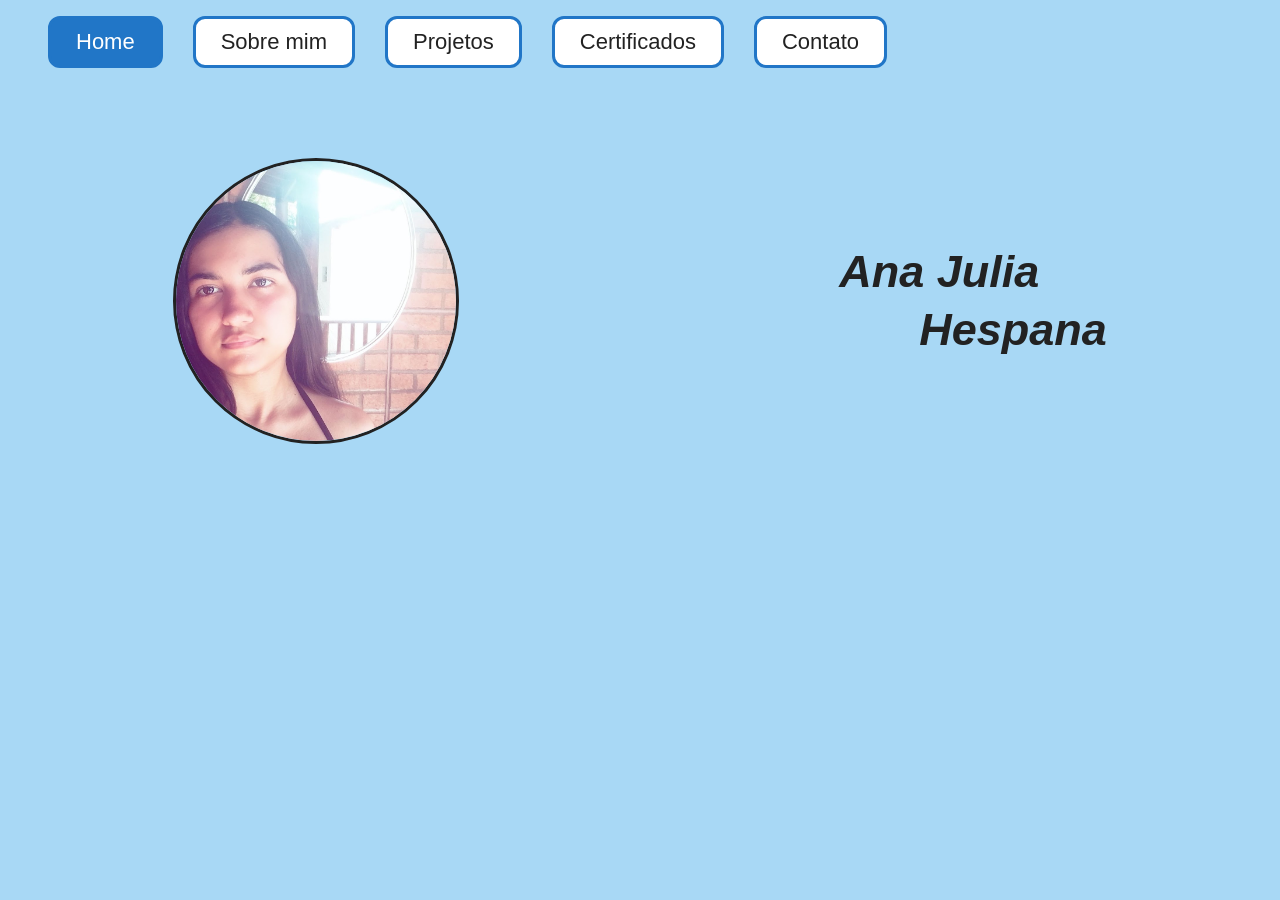
<file: index.html>
<!DOCTYPE html>
<html lang="pt-br">
<head>
    <meta charset="UTF-8">
    <meta name="viewport" content="width=device-width, initial-scale=1.0">
    <title>Portfolio</title>
 <link rel="stylesheet" href="style.css">
 
</head>
<body>
    <nav>
        <ul>
            <li><a href="index.html" class="ativo">Home</a></li>
            <li><a href="sobre.html">Sobre mim</a></li>
            <li><a href="projetos.html">Projetos</a></li>
            <li><a href="certificados.html">Certificados</a></li>
            <li><a href="contato.html">Contato</a></li>
        </ul>
    </nav>
</header>
<main class="home">
    <div class="foto">
          <img src="minhafto.jpg" class="Foto">
    </div>
    <div class="nome">
                <h1>
                    Ana Julia<br>
                    <span>Hespana</span>
                </h1>
            </div>


</main>


    
</body>
</html>
</file>
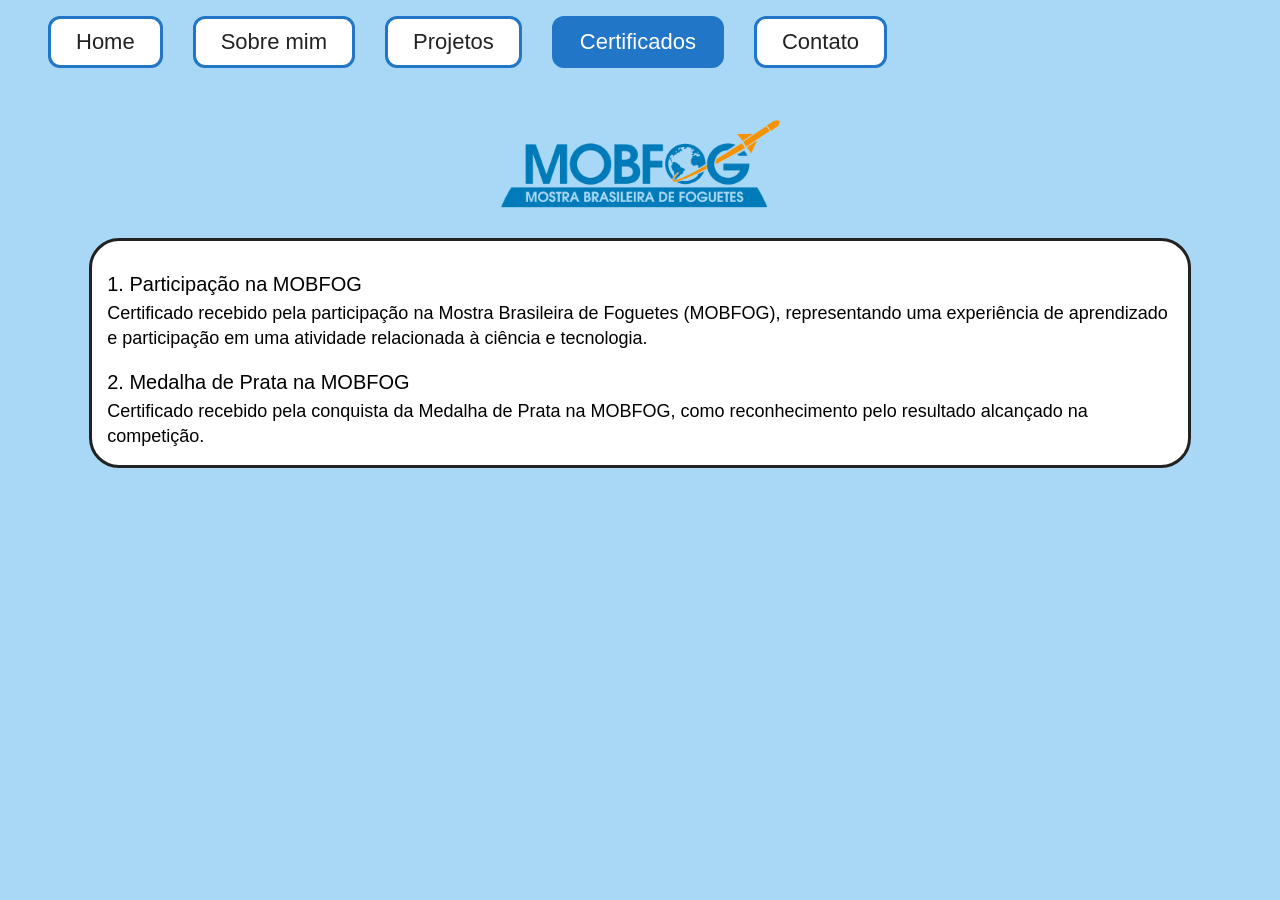
<file: certificados.html>
<!DOCTYPE html>
<html lang="pt-br">
<head>
    <meta charset="UTF-8">
    <meta name="viewport" content="width=device-width, initial-scale=1.0">
    <title>Portfolio</title>
 <link rel="stylesheet" href="style.css">
 
</head>
<body>
    <nav>
        <ul>
            <li><a href="index.html">Home</a></li>
            <li><a href= "sobre.html">Sobre mim</a></li>
            <li><a href="projetos.html">Projetos</a></li>
            <li><a href="certificados.html" class="ativo">Certificados</a></li>
            <li><a href="contato.html">Contato</a></li>
        </ul>
    </nav>
     </header>
        <main class="certificados">

            <img
                src="mobfog.png"
                alt="Logo da MOBFOG"
                class="logo-mobfog"
            >

            <div class="lista-certificados">

                <div class="certificado">

                    <h2>1. Participação na MOBFOG</h2>

                    <p>
                        Certificado recebido pela participação na
                        Mostra Brasileira de Foguetes (MOBFOG),
                        representando uma experiência de aprendizado
                        e participação em uma atividade relacionada
                        à ciência e tecnologia.
                    </p>

                </div>

                <div class="certificado">

                    <h2>2. Medalha de Prata na MOBFOG</h2>

                    <p>
                        Certificado recebido pela conquista da
                        Medalha de Prata na MOBFOG, como
                        reconhecimento pelo resultado alcançado
                        na competição.
                    </p>

                </div>

            </div>

        </main>

    </div>

</body>

</html>
</file>
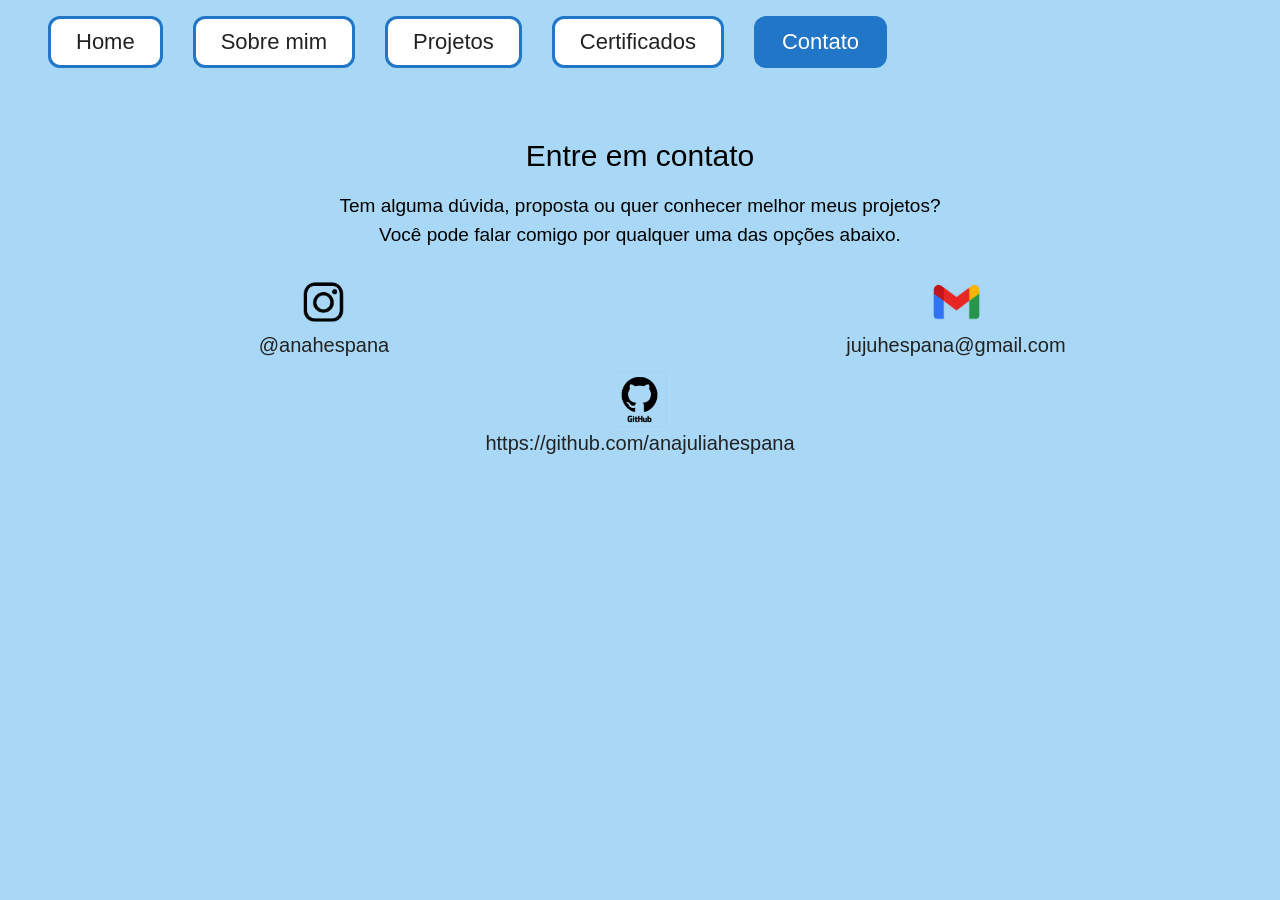
<file: contato.html>
<!DOCTYPE html>
<html lang="pt-br">
<head>
    <meta charset="UTF-8">
    <meta name="viewport" content="width=device-width, initial-scale=1.0">
    <title>Portfolio</title>
 <link rel="stylesheet" href="style.css">
 
</head>
<body>
    <nav>
        <ul>
            <li><a href="index.html">Home</a></li>
            <li><a href= "sobre.html">Sobre mim</a></li>
            <li><a href="projetos.html">Projetos</a></li>
            <li><a href="certificados.html">Certificados</a></li>
            <li><a href="contato.html" class="ativo">Contato</a></li>
        </ul>
    </nav>
     </header>
        <main class="contato">

            <h1>Entre em contato</h1>

            <p class="contato-intro">
                Tem alguma dúvida, proposta ou quer conhecer melhor meus projetos?
                <br>
                Você pode falar comigo por qualquer uma das opções abaixo.
            </p>

            <div class="contatos">
                <a href="https://www.instagram.com/anahespana/"
                   target="_blank"
                   class="contato-item">

                    <img
                        class="icone-contato"
                        src="instagram.png"
                        alt="Instagram">

                    <p>@anahespana</p>

                </a>

                <a href="jjuheespana@gmail.com"
                   class="contato-item">

                    <img
                        class="icone-contato"
                        src="gmail.png"
                        alt="Gmail">

                    <p>jujuhespana@gmail.com</p>

                </a>

                <a href="https://github.com/anajuliahespana"
                   target="_blank"
                   class="contato-item github">

                    <img
                        class="icone-contato"
                        src="github.png"
                        alt="GitHub">

                    <p>https://github.com/anajuliahespana</p>

                </a>

            </div>

        </main>

    </div>
</file>
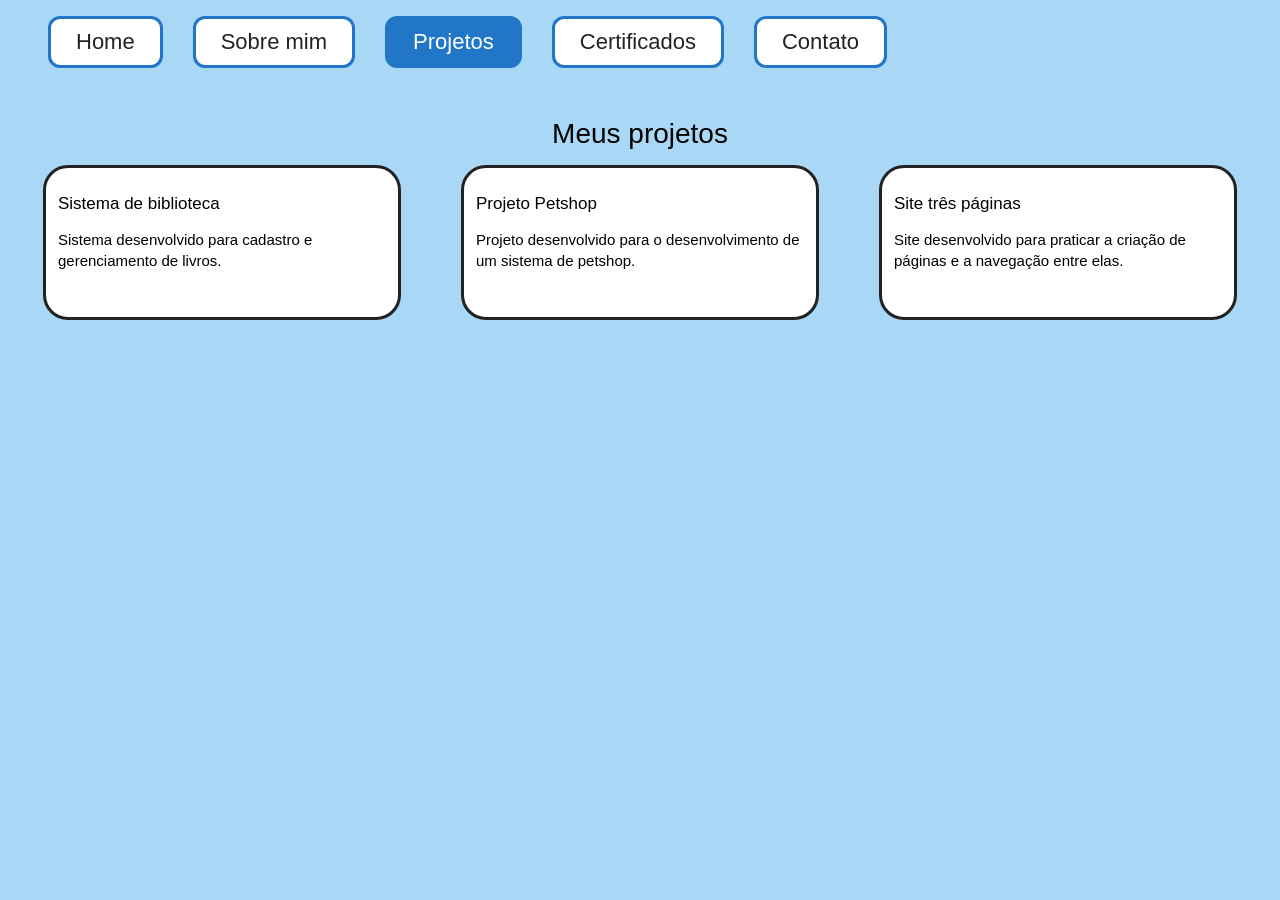
<file: projetos.html>
<!DOCTYPE html>
<html lang="pt-br">
<head>
    <meta charset="UTF-8">
    <meta name="viewport" content="width=device-width, initial-scale=1.0">
    <title>Portfolio</title>
 <link rel="stylesheet" href="style.css">
 
</head>
<body>
    <nav>
        <ul>
            <li><a href="index.html">Home</a></li>
            <li><a href= "sobre.html">Sobre mim</a></li>
            <li><a href="projetos.html" class="ativo">Projetos</a></li>
            <li><a href="certificados.html">Certificados</a></li>
            <li><a href="contato.html">Contato</a></li>
        </ul>
    </nav>
    </header>
        <main class="projetos">

            <h1>Meus projetos</h1>

            <div class="lista-projetos">

                <div class="projeto">

                    <h2>Sistema de biblioteca</h2>

                    <p>
                        Sistema desenvolvido para cadastro e
                        gerenciamento de livros.
                    </p>

                </div>

                <div class="projeto">

                    <h2>Projeto Petshop</h2>

                    <p>
                        Projeto desenvolvido para o desenvolvimento
                        de um sistema de petshop.
                    </p>

                </div>

                <div class="projeto">

                    <h2>Site três páginas</h2>

                    <p>
                        Site desenvolvido para praticar a criação
                        de páginas e a navegação entre elas.
                    </p>

                </div>

            </div>

        </main>

    </div>

</body>
</html>
</file>
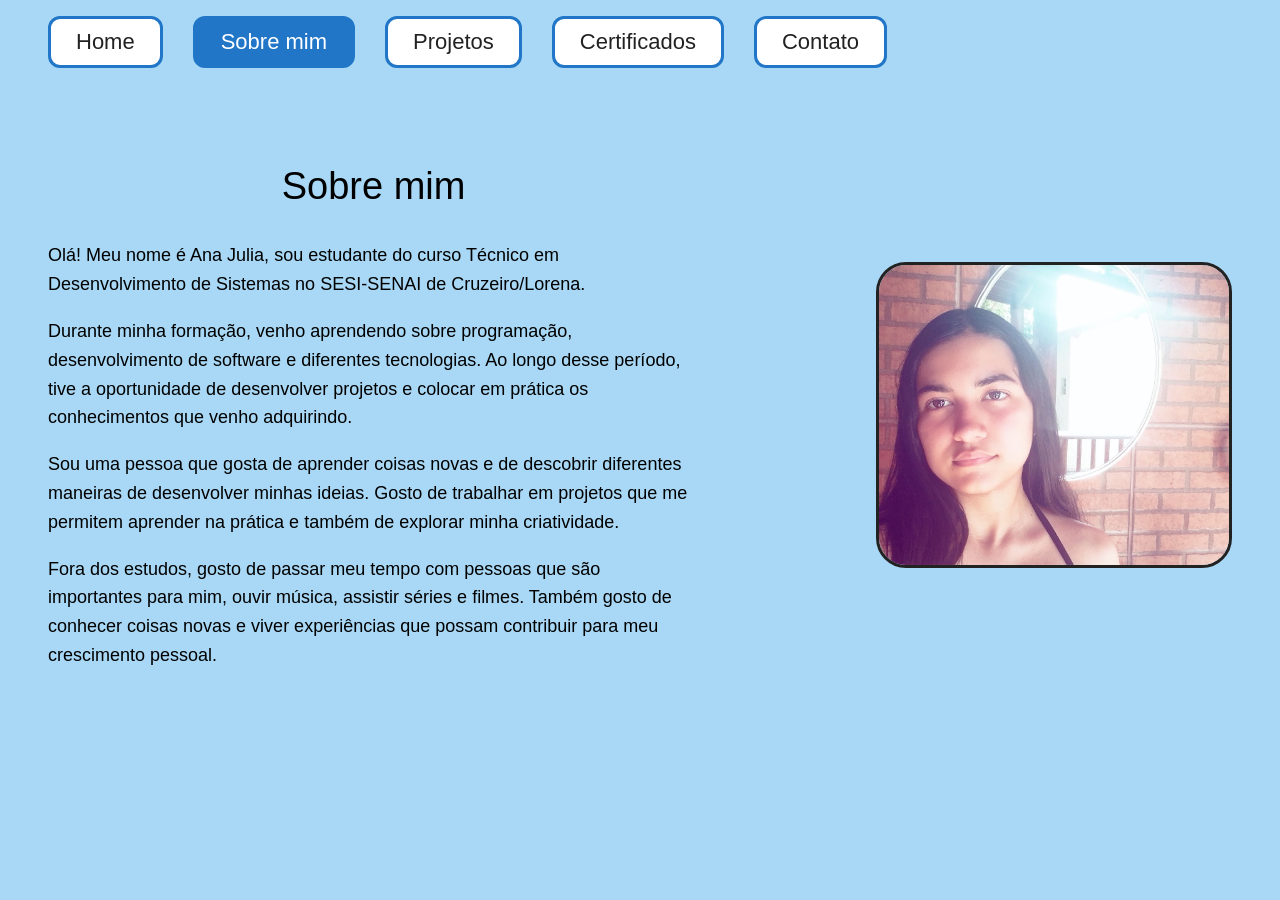
<file: sobre.html>
<!DOCTYPE html>
<html lang="pt-br">
<head>
    <meta charset="UTF-8">
    <meta name="viewport" content="width=device-width, initial-scale=1.0">
    <title>Portfolio</title>
 <link rel="stylesheet" href="style.css">
 
</head>
<body>
    <nav>
        <ul>
            <li><a href="index.html">Home</a></li>
            <li><a href= "sobre.html" class="ativo">Sobre mim</a></li>
            <li><a href="projetos.html">Projetos</a></li>
            <li><a href="certificados.html">Certificados</a></li>
            <li><a href="contato.html">Contato</a></li>
        </ul>
    </nav>
    </header>
        <main class="sobre">

            <section class="sobre-texto">

                <h1>Sobre mim</h1>

                <p>
                    Olá! Meu nome é Ana Julia, sou estudante do curso
                    Técnico em Desenvolvimento de Sistemas no
                    SESI-SENAI de Cruzeiro/Lorena.
                </p>

                <p>
                    Durante minha formação, venho aprendendo sobre
                    programação, desenvolvimento de software e
                    diferentes tecnologias. Ao longo desse período,
                    tive a oportunidade de desenvolver projetos e
                    colocar em prática os conhecimentos que venho
                    adquirindo.
                </p>

                <p>
                    Sou uma pessoa que gosta de aprender coisas novas
                    e de descobrir diferentes maneiras de desenvolver
                    minhas ideias. Gosto de trabalhar em projetos que
                    me permitem aprender na prática e também de
                    explorar minha criatividade.
                </p>

                <p>
                    Fora dos estudos, gosto de passar meu tempo com
                    pessoas que são importantes para mim, ouvir música,
                    assistir séries e filmes. Também gosto de conhecer
                    coisas novas e viver experiências que possam
                    contribuir para meu crescimento pessoal.
                </p>

            </section>

            <div class="sobre-foto">
                <img src="minhafto.jpg" alt="Foto">
            </div>

        </main>

    </div>

</body>
</html>
</file>
<file: style.css>
{
    margin: 0;
    padding: 0;
    box-sizing: border-box;
}

body {
    background-color: white;
    font-family: Arial, sans-serif;
}

{
    margin: 0;
    padding: 0;
    box-sizing: border-box;
}

body {
    background-color: #a8d8f5;
    font-family: Arial, sans-serif;
}


.container {
    background-color: #addbff;
    border: 3px solid #222;
    border-radius: 40px;

    min-height: calc(100vh - 20px);
    margin: 10px;

    padding: 20px 35px;
}

nav ul {
    display: flex;
    align-items: center;
    gap: 30px;

    list-style: none;
}

nav ul li a {
    display: block;

    padding: 10px 25px;

    background-color: white;
    color: #222;

    border: 3px solid #2176c7;
    border-radius: 12px;

    text-decoration: none;
    font-size: 22px;

    transition: 0.3s;
}

nav ul li a.ativo {
    background-color: #2176c7;
    color: white;
}

nav ul li a:hover {
    background-color: #80bfff;
}

.home {
    display: flex;
    align-items: center;
    justify-content: space-around;

    margin-top: 90px;
    gap: 50px;
}

.foto {
    width: 280px;
    height: 280px;

    border: 3px solid #222;
    border-radius: 50%;

    overflow: hidden;
    flex-shrink: 0;
}

.foto img {
    width: 100%;
    height: 100%;

    object-fit: cover;
    object-position: center;
}

.nome h1 {
    font-size: 45px;
    font-style: italic;
    line-height: 1.3;

    color: #222;
}

.nome span {
    display: block;
    margin-left: 80px;
}

.sobre {
    display: flex;
    align-items: center;
    justify-content: space-between;

    gap: 50px;
    padding: 40px;
}

.sobre-texto {
    width: 55%;
}

.sobre-texto h1 {
    font-size: 38px;
    font-weight: normal;
    margin-bottom: 25px;
    text-align: center;
}

.sobre-texto {
    font-size: 18px;
    line-height: 1.6;
    margin-bottom: 18px;
}

.sobre-foto {
    width: 350px;
    height: 300px;

    background-color: white;
    border: 3px solid #222;
    border-radius: 30px;

    overflow: hidden;
}

.sobre-foto img {
    width: 100%;
    height: 100%;
    object-fit: cover;
}

.projetos {
    padding: 15px 35px;
}

.projetos h1 {
    text-align: center;
    font-size: 28px;
    font-weight: normal;
    margin-bottom: 15px;
}

.lista-projetos {
    display: flex;
    justify-content: space-between;
    align-items: flex-start;

    gap: 60px;
}

.projeto {
    background-color: white;

    width: 30%;
    min-height: 125px;

    border: 3px solid #222;
    border-radius: 25px;

    padding: 12px;
}

.projeto h2 {
    font-size: 17px;
    font-weight: normal;

    margin-bottom: 15px;
}

.projeto p {
    font-size: 15px;
    line-height: 1.4;
}

.contato {
    padding: 35px 40px;
    text-align: center;
}

.contato h1 {
    font-size: 30px;
    font-weight: normal;

    margin-bottom: 10px;
}

.contato-intro {
    font-size: 19px;
    line-height: 1.5;

    margin-bottom: 25px;
}

.contatos {
    display: grid;

    grid-template-columns: 1fr 1fr;

    justify-items: center;
    align-items: start;

    gap: 15px 80px;
}

.contato-item {
    display: flex;

    flex-direction: column;

    align-items: center;

    color: #222;

    text-decoration: none;

    transition: 0.2s;
}

.contatos .icone-contato {
    width: 55px !important;
    height: 55px !important;

    max-width: 55px !important;
    max-height: 55px !important;

    object-fit: contain !important;

    margin-bottom: 5px;
}

.contato-item p {
    font-size: 20px;

    margin: 0;
}

.contato-item.github {
    grid-column: 1 / 3;
}

.contato-item:hover {
    transform: scale(1.05);
}

.certificados {
    padding: 35px 40px;
}

.logo-mobfog {
    display: block;

    width: 280px;
    height: auto;

    margin: 0 auto 30px;
}

.lista-certificados {
    background-color: white;

    border: 3px solid #222;
    border-radius: 30px;

    padding: 15px;

    width: 90%;

    margin: 0 auto;
}

.certificado {
    margin-bottom: 20px;
}

.certificado:last-child {
    margin-bottom: 0;
}

.certificado h2 {
    font-size: 20px;

    font-weight: normal;

    margin-bottom: 5px;
}

.certificado p {
    font-size: 18px;

    line-height: 1.4;

    margin: 0;
}
</file>
